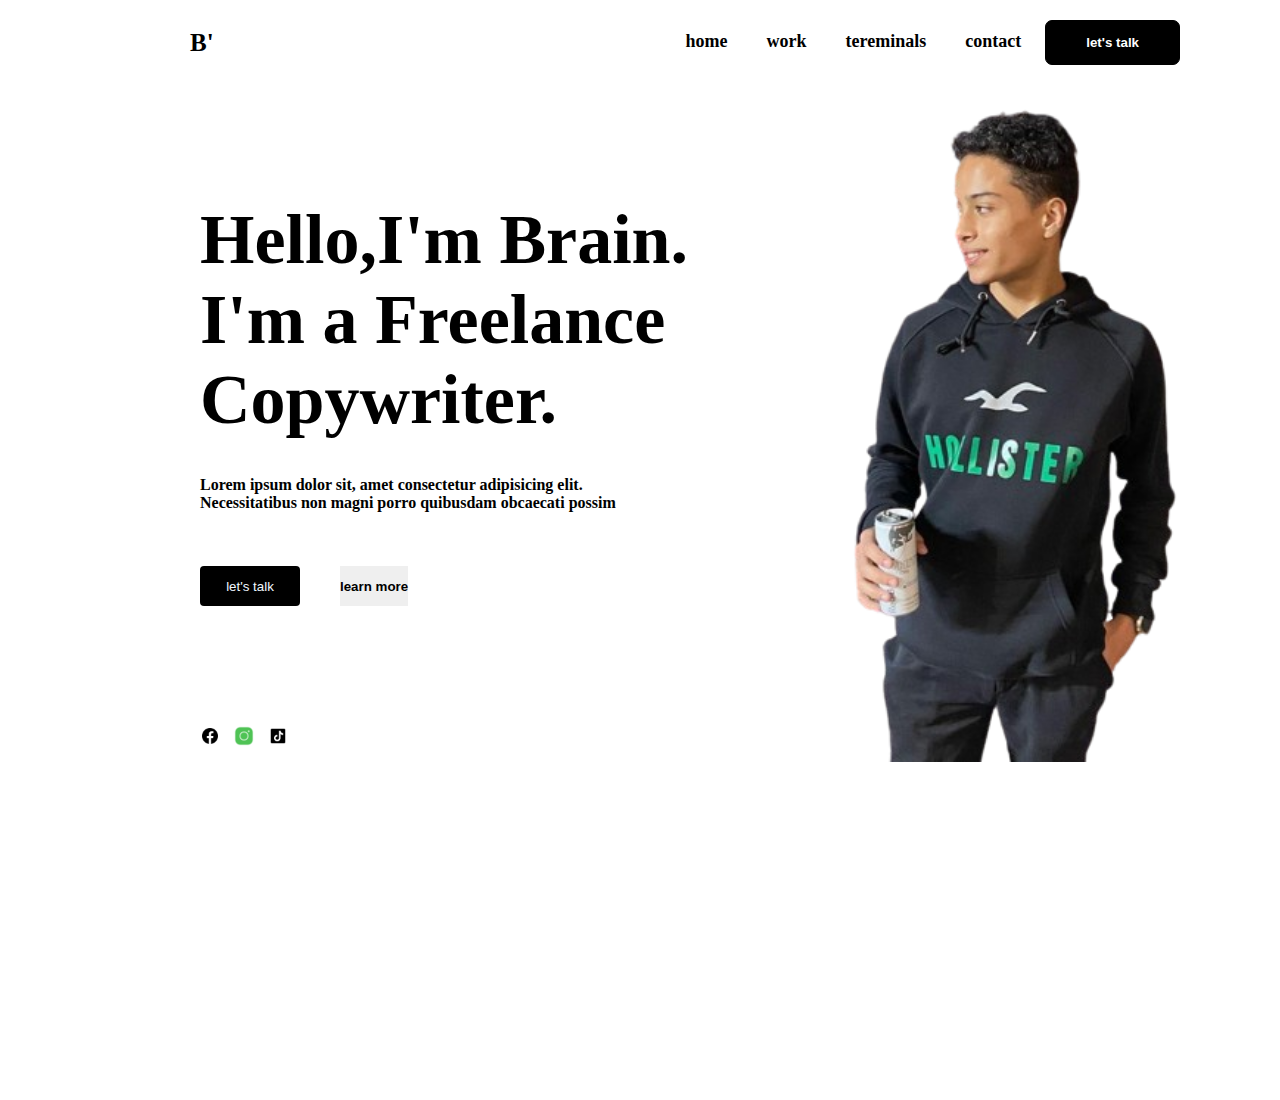
<file: home page/index.html>
<!DOCTYPE html>
<html lang="en">
<head>
    <meta thhp-equiz="X-UA-Compatible" content="IE=edge,chrome=1">
    <meta name="viewport" content="width=device-width, initial-scale=1.0">
    <title>Document</title>
    <link rel="stylesheet" href="style.css">
    <link href='https://unpkg.com/boxicons@2.1.4/css/boxicons.min.css' rel='stylesheet'>
</head>
<body>
    

    <header class="header">
        <a style="margin-left: 90px;" href="#" class="logo">B'</a>
        <img id="menu-icon" src="instagram-icon.png">
    
        <nav class="navbar" id="nav">
    <a href="#">home</a>
    <a href="#">work</a>
    <a href="#">tereminals</a>
    <a href="#">contact</a>
    <button style="  background-color: black;
    border: none;
    justify-content: center;
    color: white ;
    border: 1px solid black;
padding: 14px 40px;
border-radius: 7px; margin-left:20px;
" class="do1">
        <center>
    <h4>let's talk</h4></button>
    </center>
    </nav>
    </header>
    
    <div class="home">
     <h1>Hello,I'm Brain. <br>I'm a Freelance <br>Copywriter. </h1>

    </div>  <br><br>  <div class="home1">
    <p style="margin-left:200px"><b>Lorem ipsum dolor sit, amet consectetur adipisicing elit. <br> Necessitatibus non magni porro quibusdam obcaecati possim</b></p>
    <div  class="img">
        <img class="img1"  src="me.png" alt="">
    </div>


<div  class="btn">
<button style="height: 40px; width: 100px ; border:none; color:aliceblue;
 background-color: black; border-radius:4px;
" >let's talk</button>
<button style="margin-left: 40px; border:none; "> <b> learn more</b></button>


</div>
<div style="margin-top: 120px; margin-left:200px;" class="icons">
    <img style="width: 20px;" src="facebook-icon.png" alt="">
    <img style="color: black; width: 20px; margin-left:10px;" src="instagram-icon.png" alt="">
    <img  style="width: 20px; margin-left:10px;" src="tiktok-icon.png" alt="">
</div>


</div>





    <script src="script.js"></script>
    



</body>
</html>
</file>
<file: home page/style.css>
*{
    margin: 0;
    padding: 0;
    box-sizing: border-box;
    
}
body{
    min-height: 100vh;
    background-color: #fff;
    background-size: cover;
    background-position: center;
}
.header{
    position: fixed;
    top: 0;
    left: 0;background-color: #fff;
    width: 100%;
    padding: 20px 100px;
    display: flex;
    justify-content: space-between;
    align-items: center;
    z-index: 100;
}
.header::before{

    content: '';
    position: absolute;
    top: 0;
    left: -100%;
    width: 100%;
    height: 100%;
    background: linear-gradient(90deg, transparent, rgb(255, 255, 255, .1));
    transition: .5s;
    
}
.header:hover::before{
left: 100%;

}
.home .home1{
    display: flex;
    flex-wrap: wraph;
}
.logo{
    color: black;
    font-size: 25px;
    text-decoration: none;
  font-weight: 600;
  cursor: default;
}

.navbar a{
    color: black;
    font-size: 18px;
    text-decoration: none;
    margin-left: 35px;
    font-weight: 800;
    transition: .10s;

}

.navbar a:hover{
    color: #f00;
}
.btn{
    display: flex; margin-left:200px; margin-top:-200px;
}
.img{
    margin-top: -600px; margin-left:700px;
}
.home{
    margin-top: 200px; font-size:35px; margin-left:200px;
}
.home .home1 p{
    margin-left:200px
}

#menu-icon{
    font-size: 36px;
    color: #fff;
    display: none;
}
.img .img1{
    height: 850px;
}
@media (max-width: 992px){
    .header{
        padding: 1.25rem 4%;
    }
}
@media (max-width: 768px){
    #menu-icon{
        display: block;
    }
    .navbar.active{
        display: block;
    }
    .navbar{
position: fixed;
top: 100%;
left: 0;
width: 100%;
padding: .5rem 4%;
background: rgb(255, 255, 255, .1);
border-bottom: 2px solid gray;
display: none;
    }


.navbar a{
    display: block;
    margin: 1.5rem 0;
}


}
@media (max-width: 1000px) {
     .img1 {
        margin-top: 300px;
   margin-left: -500px;
      width: 300px;
      height: 20px;
    }
   .home .home1 {
margin-bottom: -600px;


   }
    nav ul {
      margin-right: 20px;
    }
  
    nav ul li a {
      padding: 10px;
    }
  
    header .content h1 {
      font-size: 28px;
    }
   
}
</file>
